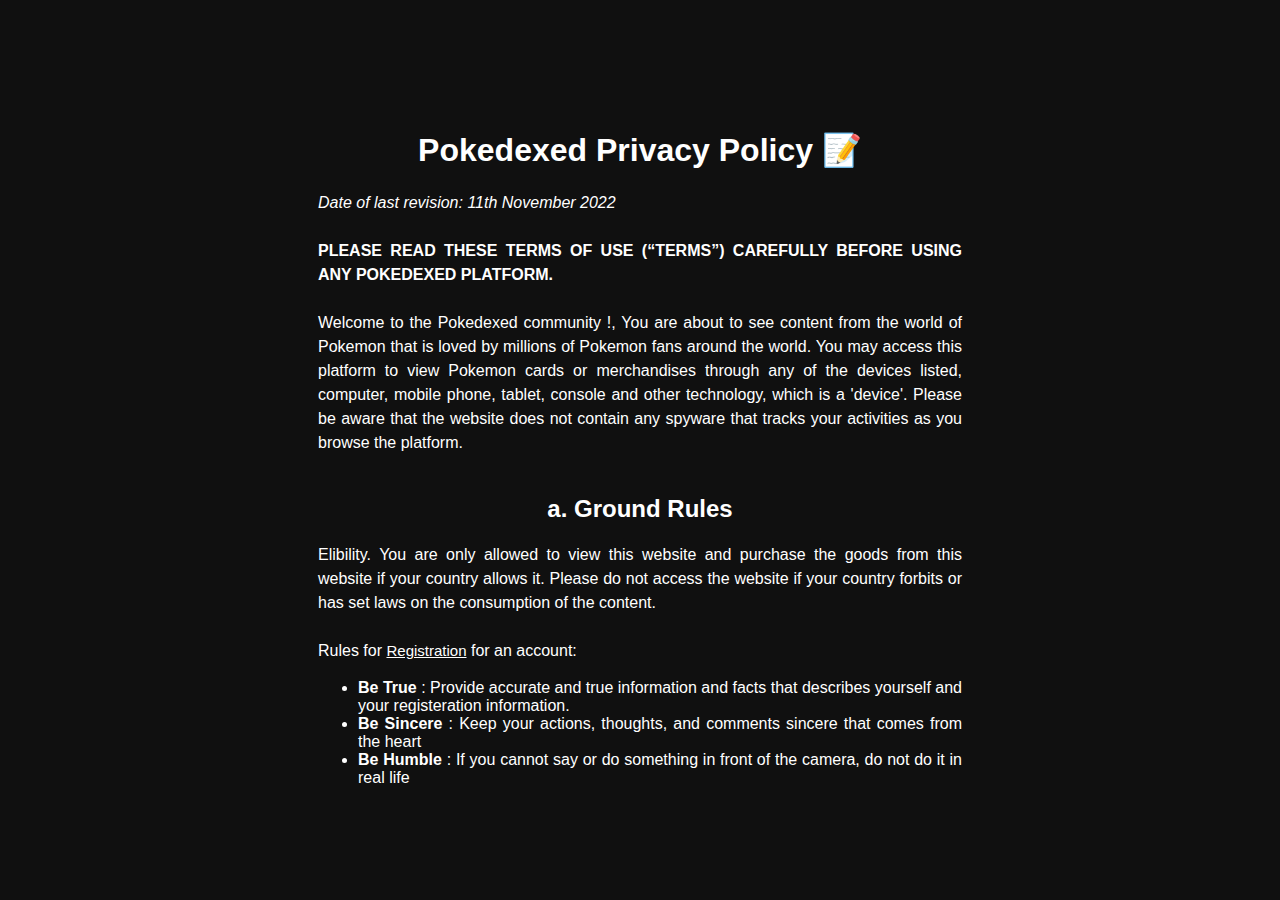
<file: privacy_policy.html>
<!DOCTYPE html>
<html>
<head>
<meta charset="UTF-8">
<meta name="viewport" content="width=device-width, initial-scale=1">
<title>Privacy Policy </title>
<link rel="stylesheet" href="web_css.css">
<link rel="icon" type="image/x-icon" href="file:///C:/Users/User/Downloads/POKEDEXED-removebg-preview.png">
</head>

<body> 

<div class="privacy_policy">
<h1 style="text-align: center"> Pokedexed Privacy Policy  📝 </h1> 
<p><i>Date of last revision: 11th November 2022 </i><br><br>

<b>PLEASE READ THESE TERMS OF USE (“TERMS”) CAREFULLY BEFORE USING ANY POKEDEXED PLATFORM. </b><br><br>

Welcome to the Pokedexed community !, You are about to see content from the world of Pokemon that is loved by millions of Pokemon fans around the world. You may access this platform to view Pokemon cards or merchandises through any of the devices listed, computer, mobile phone, tablet, console and other technology, which is a 'device'. Please be aware that the website does not contain any spyware that tracks your  activities as you browse the platform.<br><br>
</p>

<h2> a. Ground Rules </h2>
<p>Elibility. You are only allowed to view this website and purchase the goods from this website if your country allows it. Please do not access the website if your country forbits or has set laws on the consumption of the content. <br><br>

Rules for <a href="Sign_Up.html">Registration</a> for an account: <br>
<ul> 
<li> <b>Be True </b> : Provide accurate and true information and facts that describes yourself and your registeration information. </li>
<li> <b>Be Sincere </b> : Keep your actions, thoughts, and comments sincere that comes from the heart </li>
<li> <b> Be Humble </b> : If you cannot say or do something in front of the camera, do not do it in real life </li>

</div>

</body> 
</html>
</file>
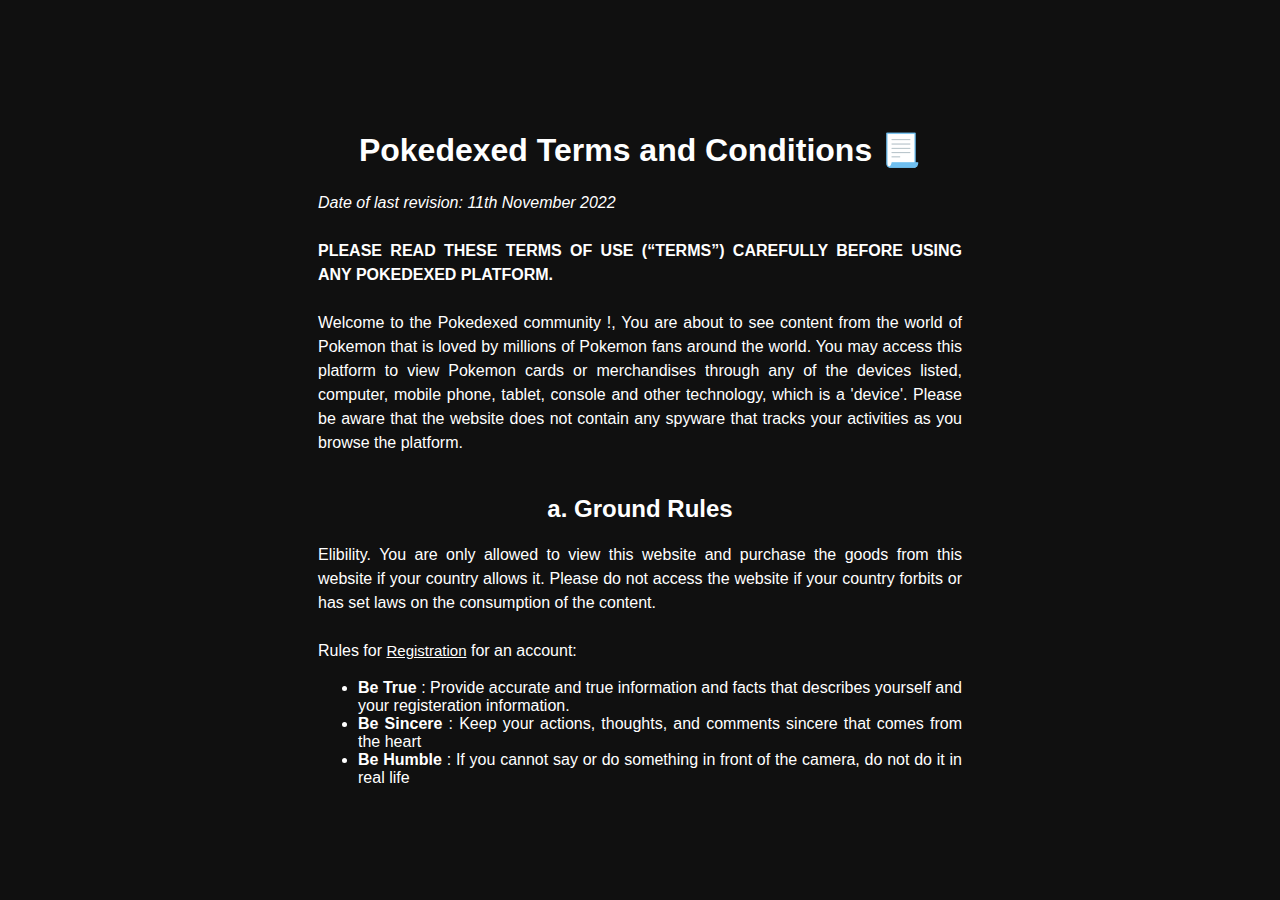
<file: Terms_Conditions.html>
<!DOCTYPE html>
<html>
<head>
<meta charset="UTF-8">
<meta name="viewport" content="width=device-width, initial-scale=1">
<title>Terms and Conditions</title>
<link rel="stylesheet" href="web_css.css">
<link rel="icon" type="image/x-icon" href="file:///C:/Users/User/Downloads/POKEDEXED-removebg-preview.png">
</head>

<body> 

<div class="privacy_policy">
<h1 style="text-align: center"> Pokedexed Terms and Conditions 📃 </h1> 
<p><i>Date of last revision: 11th November 2022 </i><br><br>

<b>PLEASE READ THESE TERMS OF USE (“TERMS”) CAREFULLY BEFORE USING ANY POKEDEXED PLATFORM. </b><br><br>

Welcome to the Pokedexed community !, You are about to see content from the world of Pokemon that is loved by millions of Pokemon fans around the world. You may access this platform to view Pokemon cards or merchandises through any of the devices listed, computer, mobile phone, tablet, console and other technology, which is a 'device'. Please be aware that the website does not contain any spyware that tracks your  activities as you browse the platform.<br><br>
</p>

<h2> a. Ground Rules </h2>
<p>Elibility. You are only allowed to view this website and purchase the goods from this website if your country allows it. Please do not access the website if your country forbits or has set laws on the consumption of the content. <br><br>

Rules for <a href="Sign_Up.html">Registration</a> for an account: <br>
<ul> 
<li> <b>Be True </b> : Provide accurate and true information and facts that describes yourself and your registeration information. </li>
<li> <b>Be Sincere </b> : Keep your actions, thoughts, and comments sincere that comes from the heart </li>
<li> <b> Be Humble </b> : If you cannot say or do something in front of the camera, do not do it in real life </li>

</div>

</body> 
</html>
</file>
<file: web_css.css>
html {
  scroll-behavior: smooth;
}

body { 
  margin 0 ; 
  font-family : Open Sans, Arial, New Times Roman; 
  background-color: #101010;
  color: white;
}

a { 
  color: white;
  font-size: 15px;
}

a:hover { 
  color: lightblue;
}


.topnav { 
  overflow: hidden; 
  background-color:  #101010;
  float: right; 
  color: white;
  display: block;
  padding: 10px 30px;
} 

.topnav a { 
  float: left; 
  color: white;
  text-align: center; 
  padding: 20px 20px;
  text-decoration: none;
  font-size: 19px; 
  
}

.topnav a:hover { 
  background-color: light-blue;
  text-decoration: underline;
  color: lightblue;
}


.sticky {
  position: fixed;
  top: 0;
  width: 100%;
}












.nav {
  height: 100%;
  width: 100%;
  background-color: #101010;
  position: relative;
}

.nav > .nav-header {
  display: inline;
}

.nav > .nav-header > .nav-title {
  display: inline-block;
  font-size: 22px;
  color: #fff;
  padding: 10px 10px 10px 10px;
}

.nav > .nav-btn {
  display: none;
}

.nav > .nav-links {
  display: inline-block;
  float: right;
  font-size: 18px;
  padding: 10px 10px;
}

.nav > .nav-links > a {
  display: inline-block;
  padding: 13px 10px 13px 10px;
  text-decoration: none;
    background-image: linear-gradient(to right, 0, 0,0,0);
    box-shadow: 0 4px 3px 0 rgba(49, 196, 190, 0.75);
  border-radius: 10px;
  z-index: 10;
}

.nav > .nav-links > a:hover {
  z-index: 10;
  color: white;
  border-radius: 10px;
    background-image: linear-gradient(to right, #29323c, #485563, #2b5876, #4e4376);
    box-shadow: 0 4px 3px 0 rgba(236, 116, 149, 0.75);
}

.nav > #nav-check {
  display: none;
}

@media (max-width:600px) {
  .nav > .nav-btn {
    display: inline-block;
    position: absolute;
    right: 0px;
    top: 0px;
    z-index: 199;
  }
  .nav-title img { 
    display: none;
  }
  .nav > .nav-btn > label {
    display: inline-block;
    width: 20px;
    height: 20px;
    padding: 13px;
  }
  .nav > .nav-btn > label:hover,.nav  #nav-check:checked ~ .nav-btn > label {
    background-color: rgba(0, 0, 0, 0.3);
  }
  .nav > .nav-btn > label > span {
    display: block;
    width: 25px;
    height: 10px;
    border-top: 2px solid #eee;
  }
  .nav > .nav-links {
    position: center;
    display: block;
    width: 100%;
    background-color: #101010;
    height: 0px;
    transition: all 0.3s ease-in;
    overflow-y: hidden;
    overflow-x: hidden;
    top: 50px;
    left: 0px;
    z-index: 100;
  }
  .nav > .nav-links > a {
    display: block;
    width: 100%;
    text-align: center;
    overflow-y: hidden;
    overflow-x: hidden;
  }
  .nav > #nav-check:not(:checked) ~ .nav-links {
    height: 0px;
  }
  .nav > #nav-check:checked ~ .nav-links {
    height: calc(100vh - 50px);
    overflow-y: auto;
  }
}





















p.clear-right{
  clear: right;
}

p.clear-left {
  clear: left;
}

#right-image {
  float: right;    
  margin: 0 0 0 15px;
}

#left-image {
  float: right;    
  margin: 0 0 0 1px;
}




.space {
  width: 54px;
  height: auto;
  display: inline-block;
}


.card { 
  box-shadow: 10px 5px 10px 0px rgb(0,0,0,0.2);
  max-width: 300px; 
  margin: 0;
  text-align: left;
  font-family: Georgia;  
  color: white;
  padding: 40px 72px;
  position: relative;
  float: inherit;
  display: inline-block;
  background-color: #101010;
  border-radius: 10px;
}

.position { 
  color: grey;
  font-size: 22px;
}

.card button { 
  border: none; 
  outline: 0 ; 
  padding: 12px;
  color: white; 
  background-color: black;
  background-image: linear-gradient(to bottom , pink, lightblue);
  border-radius: 305px;
  text-align: center; 
  cursor: pointer;
  width: 100%; 
  font-size: 18px;
  box-shadow: 10px 5px 10px 0px rgb(0,0,0,0.2);
}

.card button:hover { 
  background-color: lightgrey;
}


.intro_button { 
  padding: 10px 20px; 
  border-radius: 50px; 
  
}

.intro_button a { 
  color: black; 
  padding: 20px 20px;
  text-decoration: none;
}

.intro_button a:hover { 
  color: lightblue;
  text-decoration: none;
}

.hide { 
  z-index: -1 ;
  position: relative ;
}








<!-- Flip card -->



.border_a { 
  margin: 70px;
  padding-top: 100px;
}


/* Left column */
.leftcolumn {   
  float: left;
  width: 25%;
}

/* Right column */
.rightcolumn {
  float: right;
  width: 75%;
}


/*
<br><p><a href="#">Home</a></p>
<br><p><a href="#">About us</a></p>
<br><p><a href="#">Pokemon Cards</a></p>
<br><p><a href="#">Merch</a></p>
<br><p><a href="#">Careers</a></p>
<br><p><a href="#">Privacy Policy</a></p> <!--do research in and learn about this -->
<br><p><a href="#">Terms of Service</a></p>
<br><p><a href="#">Contact us</a></p>

*/



.row:after {
  content: "";
  display: table;
  clear: both;
}


@media screen and (max-width: 800px) {
  .leftcolumn, .rightcolumn {   
    width: 100%;
    padding: 0;
  }
}

.card_background {
   background-color: transparent;
   padding: 20px; 
}

.flip-card {
  background-color: lightgrey;
  border: 10px solid black;
  width: 250px;
  height: 350px;
  perspective: 1000px;
  display: inline-block;
  text-align: center; 
  border-radius: 20px;
  margin: 45px 25px;
  float: left; 
  padding: 10px 10px;
}

.flip-card p { 
  text-align: center; 
  position: relative;
  display: inline-block;
  color: black ;
  margin: 10;
}

.flip-card-inner {
  background-color: transparent;
  position: relative;
  width: 100%;
  height: 100%;
  text-align: center;
  transition: transform 0.6s;
  transform-style: preserve-3d;
  box-shadow: 0 4px 8px 0 rgba(0,0,0,0.2);
  border-radius: 20px;
}

.flip-card:hover .flip-card-inner {
  transform: rotateY(180deg);
}

.flip-card-front, .flip-card-back {
  position: absolute;
  width: 100%;
  height: 100%;
  -webkit-backface-visibility: hidden;
  backface-visibility: hidden;
}

.flip-card-front {
  background-color: transparent;
  color: black;
  border-radius: 15px;
}

.flip-card-back {
  background-color: transparent;
  color: white;
  transform: rotateY(180deg);
  border-radius: 15px;
}

.flip-card-border {
  background-color: transparent;
  width: 400px;
  height: 500px;
  perspective: 1000px;
  display: inline-block; 
  float: left;
  padding: 20px 15px;
}

.card_button button { 
    width: 200px;
    font-size: 16px;
    font-weight: 600;
    color: #fff;
    cursor: pointer;
    margin: 20px;
    height: 55px;
    text-align:center;
    border: none;
    background-size: 300% 100%;

    border-radius: 50px;
    moz-transition: all .4s ease-in-out;
    -o-transition: all .4s ease-in-out;
    -webkit-transition: all .4s ease-in-out;
    transition: all .4s ease-in-out;
}



.card_button:hover {
    background-position: 100% 0;
    moz-transition: all .4s ease-in-out;
    -o-transition: all .4s ease-in-out;
    -webkit-transition: all .4s ease-in-out;
    transition: all .4s ease-in-out;
}

.card_button:focus {
    outline: none;
}

.card_button.color-1 {
    background-image: linear-gradient(to right, #25aae1, #40e495, #30dd8a, #2bb673);
    box-shadow: 0 4px 3px 0 rgba(49, 196, 190, 0.75);
}
.card_button.color-2 {
    background-image: linear-gradient(to right, #f5ce62, #e43603, #fa7199, #e85a19);
    box-shadow: 0 4px 3px 0 rgba(229, 66, 10, 0.75);
}
.card_button.color-3 {
    background-image: linear-gradient(to right, #667eea, #764ba2, #6B8DD6, #8E37D7);
    box-shadow: 0 4px 3px 0 rgba(116, 79, 168, 0.75);
}
.card_button.color-4 {
    background-image: linear-gradient(to right, #fc6076, #ff9a44, #ef9d43, #e75516);
    box-shadow: 0 4px 3px 0 rgba(252, 104, 110, 0.75);
}
.card_button.color-5 {
    background-image: linear-gradient(to right, #0ba360, #3cba92, #30dd8a, #2bb673);
    box-shadow: 0 4px 3px 0 rgba(23, 168, 108, 0.75);
}
.card_button.color-6 {
    background-image: linear-gradient(to right, #009245, #FCEE21, #00A8C5, #D9E021);
    box-shadow: 0 4px 3px 0 rgba(83, 176, 57, 0.75);
}
.card_button.color-7 {
    background-image: linear-gradient(to right, #6253e1, #852D91, #A3A1FF, #F24645);
    box-shadow: 0 4px 3px 0 rgba(126, 52, 161, 0.75);
}

.header-logo {
  position: absolute;
  top: 56%;
  left: 5%;
  width: 20px;
  height: 10px;
  z-index: auto;
}






.filter_card { 
  color: black; 
  text-align: left; 
  padding: 10px 20px;
}

.filter_card a { 
  color: black; 
  text-decoration: none; 
} 

.filter_card a:hover { 
  text-decoration: underline;
  color: black; 
}





















.new {
  padding: 5px;
  display: inline-block;
  margin: 10px;
}

.form-group {
  display: block;
  margin-bottom: 10px;
}

.form-group input {
  padding: 0;
  height: initial;
  width: initial;
  margin-bottom: 0;
  display: none;
  cursor: pointer;
}

.form-group label {
  position: relative;
  cursor: pointer;
}

.form-group label:before {
  content:'';
  -webkit-appearance: none;
  background-color: transparent;
  border: 2px solid #0079bf;
  box-shadow: 0 1px 2px rgba(0, 0, 0, 0.05), inset 0px -15px 10px -12px rgba(0, 0, 0, 0.05);
  padding: 10px;
  display: inline-block;
  position: relative;
  vertical-align: middle;
  cursor: pointer;
  margin-right: 5px;
}

.form-group input:checked + label:after {
  content: '';
  display: block;
  position: absolute;
  top: 2px;
  left: 9px;
  width: 6px;
  height: 14px;
  border: solid #0079bf;
  border-width: 0 2px 2px 0;
  transform: rotate(45deg);
}

























//SIGN UP 

.Sign_Up_container{
    background-color: #fff;
    border-radius: 5px;
    box-shadow: 0 2px 10px rgba(0,0,0,0.3);
    width: 400px;
}

h2{
    text-align: center;
    margin: 0 0 20px;
}

.Sign_Up{
    padding: 30px 40px;
}

.Sign_Up-control{
    margin-bottom: 10px;
    padding-bottom: 20px;
    position: relative;
}

.Sign_Up-control label{
    color:#777;
    display: block;
    margin-bottom: 5px; 
}
 
.Sign_Up-control input
{
    border: 2px solid #f0f0f0;
    border-radius: 4px;
    display: block;
    width: 100%;
    padding: 10px;
    font-size: 14px;   
}

.Sign_Up-control input:focus{
    outline: 0;
    border-color: #777;

}

.Sign_Up-control.success input {
    border-color: var(--succes-color);
}

.Sign_Up-control.error input {
    border-color: var(--error-color);    
}

.Sign_Up-control small{
    color: var(--error-color);
    position: absolute;
    bottom: 0;
    left: 0;
    visibility: hidden;
}

.Sign_Up-control.error small{
    visibility: visible;
}
.Sign_Up button {
    cursor: pointer;
    background-color: #3498db;
    border: 2px solid #3498db;
    border-radius: 4px;
    color: #fff;
    display: block;
    padding: 10px;
    font-size: 16px;
    margin-top:20px;
    width:100%;
}








































.filter_select,
.filter_select * {
  margin: 0;
  padding: 0;
  position: relative;
  box-sizing: border-box;
}
.filter_select {
  position: relative;
  background-color: #E6E6E6;
  border-radius: 4px;
}
.filter_select select {
  font-size: 1rem;
  font-weight: normal;
  max-width: 80%;
  padding: 8px 44px 8px 10px;
  border: none;
  background-color: transparent;
    -webkit-appearance: none;
    -moz-appearance: none;
  appearance: none;
}
.filter_select select:active, .filter_select select:focus {
  outline: none;
  box-shadow: none;
}
.filter_select:after {
  content: "";
  position: absolute;
  top: 50%;
  right: 8px;
  width: 0;
  height: 0;
  margin-top: -2px;
  border-top: 5px solid #aaa;
  border-right: 5px solid transparent;
  border-left: 5px solid transparent;
}

























/*Login Form TOP */


/* Full-width input fields */
input[type=text], input[type=password] {
  width: 100%;
  padding: 10px 10px;
  margin: 8px 0;
  display: inline-block;
  border: 1px solid #ccc;
  box-sizing: border-box;
}

/* Set a style for all buttons */
button {
  background-color: black;
  color: white;
  padding: 14px 20px;
  margin: 8px 0;
  border: none;
  cursor: pointer;
  width: 100%;
  border-radius: 5px;
}

button:hover {
  opacity: 0.8;
}

/* Extra styles for the cancel button */
.cancelbtn {
  width: auto;
  padding: 10px 18px;
  background-color: blue;
}

/* Center the image and position the close button */
.imgcontainer {
  text-align: center;
  margin: 24px 0 12px 0;
  position: relative;
}

img.avatar {
  width: 40%;
  border-radius: 50%;
}


.links-login { 
  text-align: justify; 
  padding: 0px;
  display: inline-block;
  margin: auto;
  float: right;
}

.links-login a{ 
  text-decoration: underline;
  text-align: justify; 
  padding: 0px;
  display: inline-block;
  margin: auto;
  float: right;
  color: black;
  font-size: 10px;
  font-family: georgia;
}


.container {
  padding: 16px;
}

span.uname {
  float: right;
  padding-top: 16px;
}

span.psw {
  float: right;
  padding-top: 16px;
}

/* The Modal (background) */
.modal {
  display: none; /* Hidden by default */
  position: fixed; /* Stay in place */
  z-index: 1; /* Sit on top */
  left: 0;
  top: 0;
  width: 100%; /* Full width */
  height: 100%; /* Full height */
  overflow: auto; /* Enable scroll if needed */
  background-color: rgb(0,0,0); /* Fallback color */
  background-color: rgba(0,0,0,0.4); /* Black w/ opacity */
  padding-top: 10px;
  color: black;
}

/* Modal Content/Box */
.modal-content {
  background-color: #fefefe;
  margin: 5% auto 5% auto; /* 5% from the top, 15% from the bottom and centered */
  border: 1px solid #888;
  width: 30%; /* Could be more or less, depending on screen size */
  left: 50%:
}

/* The Close Button (x) */
.close {
  position: absolute;
  right: 25px;
  top: 0;
  color: #000;
  font-size: 35px;
  font-weight: bold;
}

.close:hover,
.close:focus {
  color: red;
  cursor: pointer;
}

/* Add Zoom Animation */
.animate {
  -webkit-animation: animatezoom 0.5s;
  animation: animatezoom 0.5s
}

@-webkit-keyframes animatezoom {
  from {-webkit-transform: scale(0)} 
  to {-webkit-transform: scale(1)}
}
  
@keyframes animatezoom {
  from {transform: scale(0)} 
  to {transform: scale(1)}
}

/* Change styles for span and cancel button on extra small screens */
@media screen and (max-width: 500px) {
  span.psw {
     display: block;
     float: none;
  }
  .cancelbtn {
     width: 100%;
  } 
}







/*Login Form 2 TOP */




/* Modal Content/Box */
.modal-content-2 {
  background-color: white;
  margin: 5% auto 5% auto; /* 5% from the top, 15% from the bottom and centered */
  border: 1px solid white;
  width: 100px; /* Could be more or less, depending on screen size */
  height: 100px;
}


/* The Modal (background) */
.modal-2 {
  display: none; /* Hidden by default */
  position: fixed; /* Stay in place */
  z-index: 1; /* Sit on top */
  left: 0;
  top: 0;
  width: 80%; /* Full width */
  height: 80%; /* Full height */
  overflow: auto; /* Enable scroll if needed */
  background-color: white; /* Fallback color */
  background-color: rgba(0,0,0,0.4); /* Black w/ opacity */
  padding-top: 10px;
  color: black;
}

.card { 
  display: none;
  box-shadow: 100px 5px 10px 0px rgb(0,0,0,0.2);
  max-width: 300px; 
  margin: 0;
  text-align: left;
  font-family: Georgia;  
  color: white;
  padding: 40px 72px;
  position: relative;
  float: inherit;
  display: inline-block;
  background-color: #101010;
  border-radius: 10px;
}



















<!-- FOOTER -->

.footer-section {
  background: white;
  position: relative;
}

.footer-content {
  position: relative;
  z-index: 2;
}
.footer-pattern img {
  position: absolute;
  top: 0;
  left: 0;
  height: 330px;
  background-size: cover;
  background-position: 100% 100%;
}
.footer-logo {
  margin-bottom: 10px;
}
.footer-logo img {
    max-width: 200px;
}
.footer-text p {
  margin-bottom: 1px;
  font-size: 14px;
  color: #7e7e7e;
  line-height: 28px;
}
.footer-social-icon span {
  color: #fff;
  display: block;
  font-size: 20px;
  font-weight: 700;
  font-family: 'Poppins', sans-serif;
  margin-bottom: 10px;
}
.footer-social-icon a {
  color: #fff;
  font-size: 16px;
  margin-right: 15px;
}
.footer-social-icon img {
  height: 40px;
  width: 40px;
  text-align: center;
  line-height: 38px;
  border-radius: 50%;
}


.footer-widget-heading h3 {
  color: h
  font-size: 20px;
  font-weight: 600;
  margin-bottom: 40px;
  position: relative;
}
.footer-widget-heading h3::before {
  content: "";
  position: absolute;
  left: 0;
  bottom: -15px;
  height: 2px;
  width: 100px;
  background: lightblue;
}

.footer-widget { 
  width: 33%; 
  float: left;

}

.footer-widget ul li {
  display: inline-block;
  float: left;
  width: 33.33%;
  margin-bottom: 12px;
  padding: 10px 10px;
  padding: 10px 10px;
  margin: 10px;
}
.footer-widget ul li a:hover{
  color: white;
}
.footer-widget ul li a {
  color: black;
  text-decoration: none;
  padding: 5px;
  border-radius: 5px;
  text-transform: capitalize;
  background-image: linear-gradient(to right, #0ba360, #3cba92, #30dd8a, #2bb673); 
  box-shadow: 0 4px 3px 0 rgba(23, 168, 108, 0.75);
}
.subscribe-form {
  position: relative;
  overflow: hidden;
}
.subscribe-form input {
  width: 300px;
  padding: 14px 15px;
  background: black;
  color: white;
}

.subscribe-form button i {
  color: black;
  font-size: 42px;
  transform: rotate(-6deg);
}
.copyright-area{
  background: #202020;
  padding: 10px 0;
}
.copyright-text p {
  margin: 0;
  font-size: 14px;
  color: #878787;
}
.copyright-text p a{
  color: #ff5e14;
}
.footer-menu li {
  display: inline-block;
  margin-left: 20px;
}
.footer-menu li:hover a{
  color: lightblue;
}
.footer-menu li a {
  font-size: 18px;
  color: #878787;
}

@media screen and (max-width: 800px) {
  .row { 
    margin: 1px;
    width: 300px;
  } 
  .footer-widget { 
    margin: 1px;
    width: 300px;
  }
  .nav-links { 
    margin: 10px;
  } 
} 











 @charset "utf-8";
        @import url(http://weloveiconfonts.com/api/?family=fontawesome);

        [class*="fontawesome-"]:before {
          font-family: 'FontAwesome', sans-serif;
        }


        p {
          line-height: 1.5em;
        }

        after { clear: both; }

        .login {
          margin: 0;
          width: 320px;
        }

        .login form {
          margin: 0;
          padding: 22px 22px 22px 22px;
          width: 100%;
          border-radius: 5px;
          background: #282e33;
          border-top: 3px solid #434a52;
          border-bottom: 3px solid #434a52;
        }

        .login form span {
          background-color: #363b41;
          border-radius: 3px 0px 0px 3px;
          border-right: 3px solid #434a52;
          color: #606468;
          display: block;
          float: left;
          line-height: 50px;
          text-align: center;
          width: 50px;
          height: 50px;
        }

        .login form input[type="email"] {
          background-color: #3b4148;
          border-radius: 0px 3px 3px 0px;
          color: #a9a9a9;
          margin-bottom: 1em;
          padding: 0 16px;
          width: 90%;
          height: 50px;
        }

        .login form input[type="password"] {
          background-color: #3b4148;
          border-radius: 0px 3px 3px 0px;
          color: #a9a9a9;
          margin-bottom: 1em;
          padding: 0 16px;
          width: 90%;
          height: 50px;
        }

        .login form input[type="submit"] {
          background: #b5cd60;
          border: 0;
          width: 100%;
          height: 40px;
          border-radius: 3px;
          color: white;
          cursor: pointer;
          transition: background 0.3s ease-in-out;
        }
        #login form input[type="submit"]:hover {
          background: #16aa56;
        }




































<!-- col-lg-12 means large devices, screen width equal to larger than 1200px or larger --> 

/* sign up and login page */ 

.policy { 
  color: black; 
  text-align: center; 
}

.policy a { 
  color: grey; 
  text-decoration: underline;
} 

.policy a:hover { 
  color: lightgrey; 
  text-decoration: none;
} 


.privacy_policy { 
  color: white; 
  text-align: justify;
  margin: 10px;
  border-left: 300px solid #101010;
  border-right: 300px solid #101010;
  border-top: 100px solid #101010;
} 








/* slideshow */

/* Slideshow container */
.slideshow-container {
  max-width: 1000px;
  position: relative;
  margin: auto;
}

/* Next & previous buttons */
.prev, .next {
  cursor: pointer;
  position: absolute;
  top: 50%;
  width: auto;
  padding: 16px;
  margin-top: -22px;
  color: white;
  font-weight: bold;
  font-size: 18px;
  transition: 0.6s ease;
  border-radius: 50%;
  user-select: none;
}

/* Position the "next button" to the right */
.next {
  right: 0;
  border-radius: 50%;
}

/* On hover, add a black background color with a little bit see-through */
.prev:hover, .next:hover {
  background-color: rgba(0,0,0,0.8);
}

/* Caption text */
.text {
  color: #f2f2f2;
  font-size: 15px;
  padding: 8px 12px;
  position: absolute;
  bottom: 8px;
  width: 100%;
  text-align: center;
}

/* Number text (1/3 etc) */
.numbertext {
  color: #f2f2f2;
  font-size: 12px;
  padding: 8px 12px;
  position: absolute;
  top: 0;
}

/* The dots/bullets/indicators */
.dot {
  cursor: pointer;
  height: 15px;
  width: 15px;
  margin: 0 2px;
  background-color: #bbb;
  border-radius: 50%;
  display: inline-block;
  transition: background-color 0.6s ease;
}

.active, .dot:hover {
  background-color: #717171;
}

/* Fading animation */
.fade {
  animation-name: fade;
  animation-duration: 1.5s;
}

@keyframes fade {
  from {opacity: .4} 
  to {opacity: 1}
}

/* On smaller screens, decrease text size */
@media only screen and (max-width: 300px) {
  .prev, .next,.text {font-size: 11px}
}




/* About Us page */



/* The browser window */
.about_container {
  border: 1px solid #f1f1f1;
  border-top-left-radius: 4px;
  border-top-right-radius: 4px;
}

/* Container for columns and the top "toolbar" */
.about_row {
  padding: 10px;
  background: #f1f1f1;
  border-top-left-radius: 4px;
  border-top-right-radius: 4px;
}

/* Create three unequal columns that floats next to each other */
.about_column {
  float: left;
}

.about_left {
  width: 15%;
}

.about_right {
  width: 10%;
}

.about_middle {
  width: 75%;
}

/* Clear floats after the columns */
.about_row:after {
  content: "";
  display: table;
  clear: both;
}

/* Three dots */
.about_dot {
  margin-top: 4px;
  height: 12px;
  width: 12px;
  background-color: #bbb;
  border-radius: 50%;
  display: inline-block;
}

/* Style the input field */
.about_container input[type=text] {
  width: 100%;
  border-radius: 3px;
  border: none;
  background-color: white;
  margin-top: -8px;
  height: 25px;
  color: #666;
  padding: 5px;
}

/* Three bars (hamburger menu) */
.bar {
  width: 17px;
  height: 3px;
  background-color: #aaa;
  margin: 3px 0;
  display: block;
}

/* Page content */
.about_content {
  padding: 100px;
  text-align: left;
  display: inline-block;
  clear: right;
}
.about_content h2{
  text-align: left;
}








/* table */ 
table {
  border-collapse: collapse;
  border-spacing: 0;
  width: 100%;
  border: 1px solid #ddd;
  padding: 10px 10px;

}

th, td {
  text-align: center;
  padding: 16px;
  color: white;
}

th:first-child, td:first-child {
  text-align: left;
}

tr:nth-child(even) {
  background-color: grey;
}

.fa-check {
  color: green;
}

.fa-remove {
  color: red;
}










/* user rating */

 
.accredited_fa {
  font-size: 25px;
}

.accredited_checked {
  color: orange;
}

/* Three column layout */
.accredited_side {
  float: left;
  width: 15%;
  margin-top:10px;
}

.accredited_middle {
  margin-top:10px;
  float: left;
  width: 70%;
}

/* Place text to the right */
.accredited_right {
  text-align: right;
}

/* Clear floats after the columns */
.accredited_row:after {
  content: "";
  display: table;
  clear: both;
}

/* The bar container */
.accredited_bar-container {
  width: 100%;
  background-color: #f1f1f1;
  text-align: center;
  color: white;
}

/* Individual bars */
.bar-5 {width: 60%; height: 18px; background-color: #04AA6D;}
.bar-4 {width: 30%; height: 18px; background-color: #2196F3;}
.bar-3 {width: 10%; height: 18px; background-color: #00bcd4;}
.bar-2 {width: 4%; height: 18px; background-color: #ff9800;}
.bar-1 {width: 15%; height: 18px; background-color: #f44336;}

/* Responsive layout - make the columns stack on top of each other instead of next to each other */
@media (max-width: 400px) {
  .accredited_side, .accredited_middle {
    width: 100%;
  }
  .accredited_right {
    display: none;
  }
}









/* Shopping cart */ 

#shop { 
  float: left;
  margin: 0 0 0 15px;
  padding-right: 40px;
}


/* Left column */
.cart_leftcolumn {   
  float: left;
  width: 53%;
  padding-left: 10%;
}

/* Right column */
.cart_rightcolumn {
  float: left;
  width: 25%;
  padding-right: 10%;
  padding-left: 20px;
}

/* Fake image */
.cart_fakeimg {
  background-color: #101010;
  width: 100%;
  padding: 20px;
}

/* Add a card effect for articles */
.cart_card {
   background-color: #101010;
   padding: 20px;
   margin-top: 20px;
}

/* Clear floats after the columns */
.cart_row:after {
  content: "";
  display: table;
  clear: both;
}
 
@media screen and (max-width: 800px) {
  .cart_leftcolumn, .cart_rightcolumn {   
    width: 100%;
    padding: 0;
  }
}

.alignleft {
  float: left;
}
.alignright {
  float: right;
}




/* product */


.product_column {
  float: left;
  width: 45%;
  padding: 5px;
}

/* Clearfix (clear floats) */
.product_row::after {
  content: "";
  clear: both;
  display: table;
}




/* product description and reviews */ 


/* Style tab links */
.product_tablink {
  background-color: lightblue;
  color: black;
  float: left;
  border: none;
  outline: none;
  cursor: pointer;
  font-size: 17px;
  width: 20%;
}

.product_tablink:hover {
  background-color: #777;
}

/* Style the tab content (and add height:100% for full page content) */
.product_tabcontent {
  color: black;
  display: none;
  padding: 100px 20px;
  height: auto;
  width: 600px;
  border-radius: 20px;
  border: 1px solid lightgrey;
}

#Description {background-color: white;}
#Customer_Reviews {background-color: white;}


@media screen and (max-width: 800px) {
  .desc_size { 
    margin: 0;
  } 
  .product_row, product_column { 
    padding-left: 10px;
  } 
}
</file>
